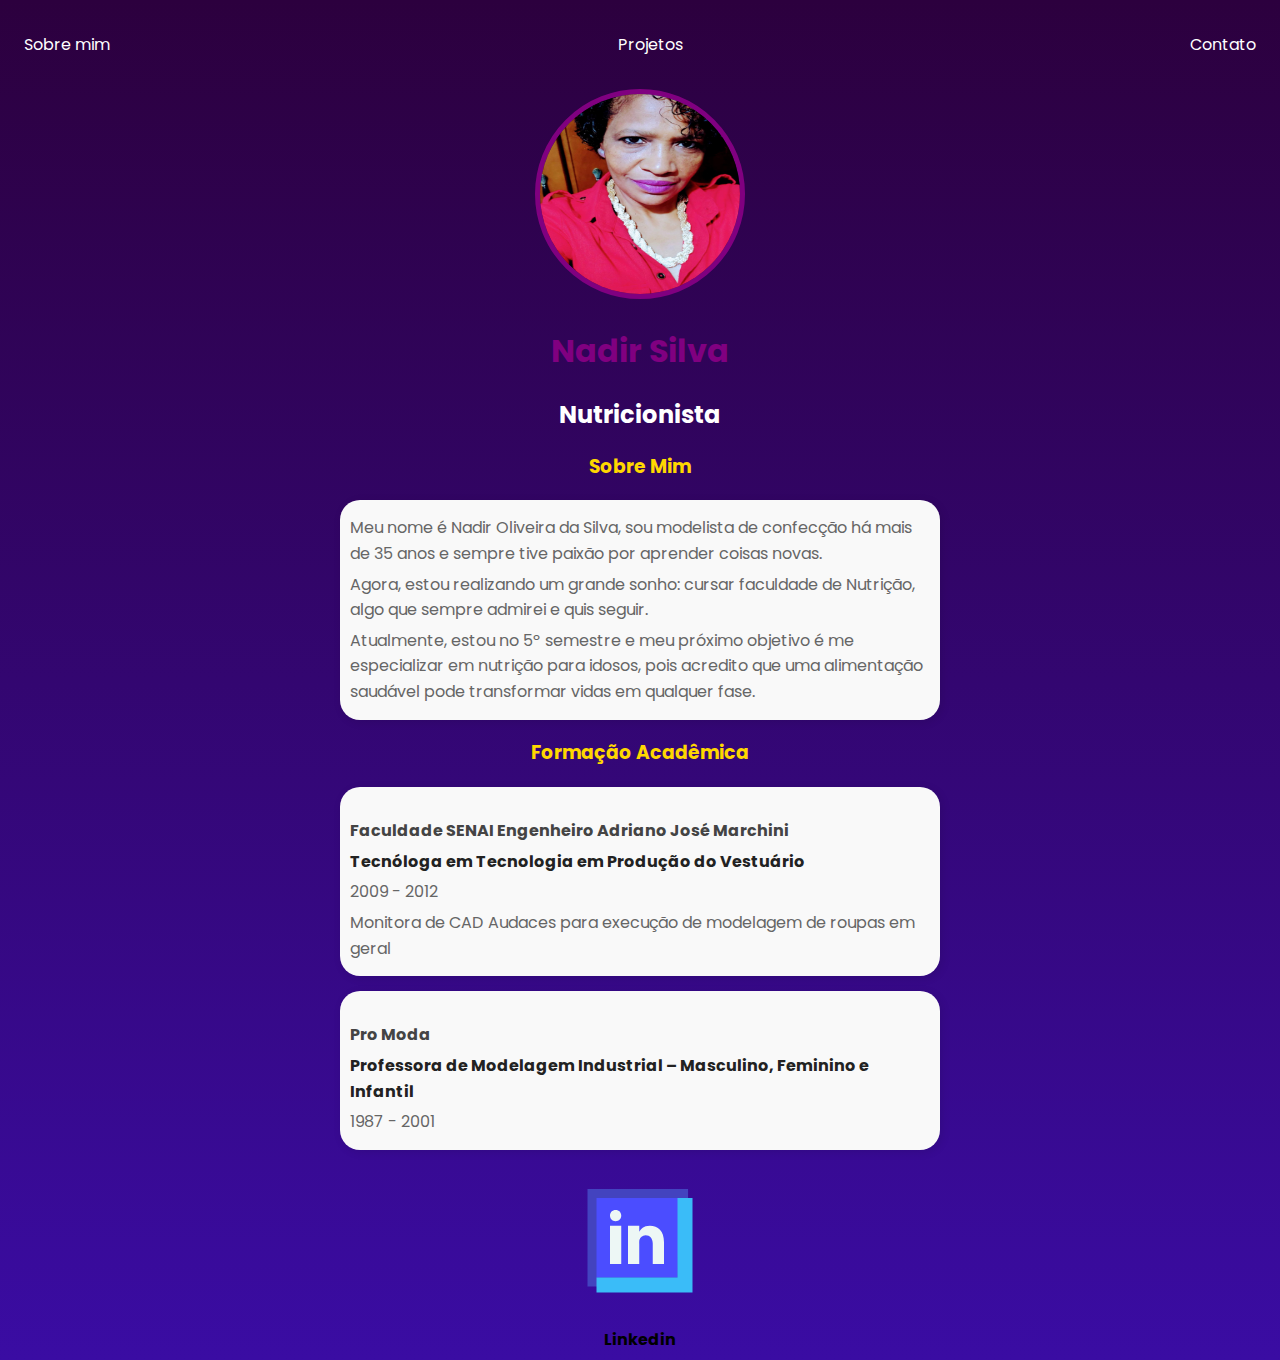
<file: index.html>
<!DOCTYPE html>
<html lang="en">
<head>
    <link href="https://fonts.googleapis.com/css2?family=Poppins:wght@300;400;500;600;700&display=swap" rel="stylesheet">
    <meta charset="UTF-8">
    <meta name="viewport" content="width=device-width, initial-scale=1.0">
    <title>Nadir Oliveira da Silva</title>
    <link rel="stylesheet" href="index.css">
</head>
<body>
    <nav>
        <ul>
            <li>
                <a href="index.html">Sobre mim</a>
            </li>
            <li>
                <a href="project.html">Projetos</a>
            </li>
            <li>
                <a href="contact.html">Contato</a>
            </li>
        </ul>
    </nav>

    <header>
        <div class="center">
            <img src="./img/nadir.jpg"></img>
        </div>
        <h1 class="titulo">Nadir Silva</h1>
        <h2 class="subtitulo">Nutricionista</h2>

    </header>
<main>
    <section>
        <h3>Sobre Mim</h3>
    
        <div class="sobre">
            <p>Meu nome é Nadir Oliveira da Silva, sou modelista de confecção há mais de 35 anos  
                e sempre tive paixão por aprender coisas novas.</p>
    
            <p>Agora, estou realizando um grande sonho: cursar faculdade de Nutrição,  
                algo que sempre admirei e quis seguir.</p>
    
            <p>Atualmente, estou no 5º semestre e meu próximo objetivo é me especializar em nutrição para idosos,  
                pois acredito que uma alimentação saudável pode transformar vidas em qualquer fase.</p>
        </div>
    </section>
    <section>
        <h3>Formação Acadêmica</h3>
    
        <div class="formacao">
            <h4>Faculdade SENAI Engenheiro Adriano José Marchini</h4>
            <p><strong>Tecnóloga em Tecnologia em Produção do Vestuário</strong></p>
            <p>2009 - 2012</p>
            <p>Monitora de CAD Audaces para execução de modelagem de roupas em geral</p>
        </div>
    
        <div class="formacao">
            <h4>Pro Moda</h4>
            <p><strong>Professora de Modelagem Industrial – Masculino, Feminino e Infantil</strong></p>
            <p>1987 - 2001</p>
        </div>
    </section>
</main>

<footer>
    <a href="https://www.linkedin.com/in/nadir-oliveira-10559131/" target="_blank" rel="nooperner noreferrer">
        <img src="./img/icon_linkedin.svg"></img>
        <p>Linkedin</p>
    </a>
</footer>


</body>
</html>
</file>
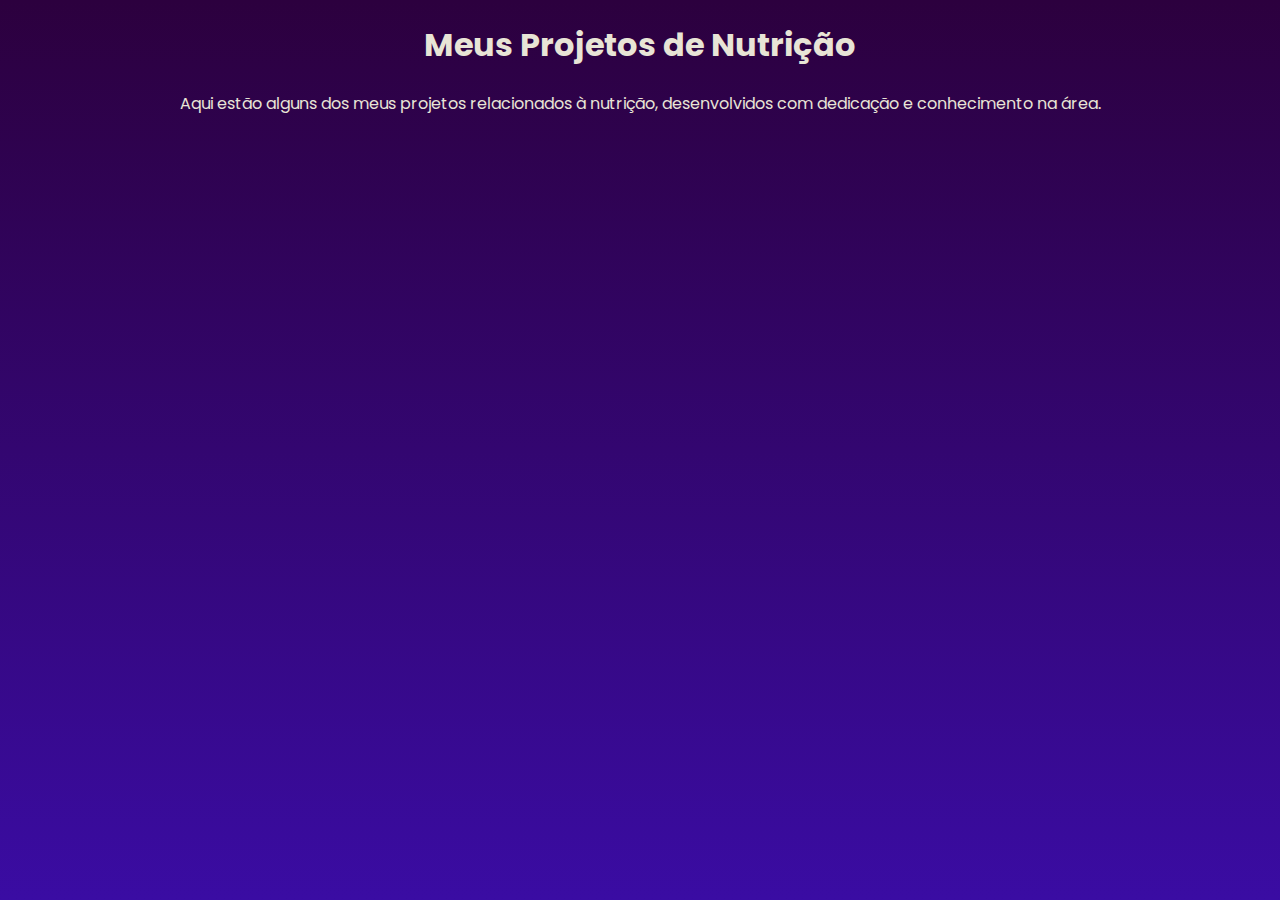
<file: project.html>
<!DOCTYPE html>
<html lang="en">
<head>
    <link href="https://fonts.googleapis.com/css2?family=Poppins:wght@300;400;500;600;700&display=swap" rel="stylesheet">
    <meta charset="UTF-8">
    <meta name="viewport" content="width=device-width, initial-scale=1.0">
    <title>Meus Projetos</title>
    <link rel="stylesheet" href="project.css">
</head>
<body>

    <header>
        <h1>Meus Projetos de Nutrição</h1>
        <p>Aqui estão alguns dos meus projetos relacionados à nutrição, desenvolvidos com dedicação e conhecimento na área.</p>
    </header>

</body>
</html>
</file>
<file: index.css>
body{
    color: white;
    background: linear-gradient(to bottom, #2c003e, #3a0ca3);
    
    font-family: 'Poppins', sans-serif;
}

h1, h2, p, a, span, div, section {
    font-family: 'Poppins', sans-serif !important;
}



ul{
    display: flex ;
    justify-content:space-between ;
    list-style-type: none;
    align-items: center;
    padding: 16px;
}

a{
    color: white;
    text-decoration: none;
}


header img{
    width: 200px;
    height: 200px;
    border-radius: 50%;
    border: 5px solid purple;
}

.center{
    text-align: center;
}

h1{
    color: purple;
}


.titulo{
    text-align: center;
}

.subtitulo{
    text-align: center;
}

.sobre {
    background-color: #f9f9f9;
    padding: 10px;
    margin: 15px 0;
    border-radius: 20px;
    box-shadow: 2px 2px 10px rgba(0, 0, 0, 0.1);
    line-height: 1.6;
    color: #666;
}





section {
    max-width: 600px; /* largura máxima para melhor leitura */
    margin: 0 auto; /* Centraliza o conteúdo */
    font-family: Arial, sans-serif; 
    line-height: 1.6; /* Espaçamento entre linhas */
}

h3 {
    text-align: center; 
    color: #FFD700;

}

.formacao {
    background-color: #f9f9f9; /* Fundo sutil */
    padding: 10px;
    margin: 15px 0;
    border-radius: 20px; /* Bordas arredondadas */
    box-shadow: 2px 2px 10px rgba(0, 0, 0, 0.1); /* Sombra leve */
}

h4 {
    color: #444;
    margin-bottom: 5px;
}

p {
    margin: 5px 0;
    color: #666;
}

strong {
    color: #222; /* títulos dos cursos mais destacados */
}


footer img{
    height: 150px;
    width: 150px;
}

footer{
    text-align: center;
    justify-content: center;
}

footer p {
    color: black; /*  cor */
    font-size: 16px; 
    font-weight: bold; /*negrito */
}


nav a:hover{
    color: #3a0ca3;
}
</file>
<file: project.css>
body {
    height: 100%;
    min-height: 100vh;
    margin: 0;
    padding: 0;
    color: #e8e4d6;
    background: linear-gradient(to bottom, #2c003e, #3a0ca3);
    background-repeat: no-repeat;
    background-attachment: fixed; /* Mantém o gradiente fixo */
    font-family: 'Poppins', sans-serif;
    text-align: center;
}
</file>
